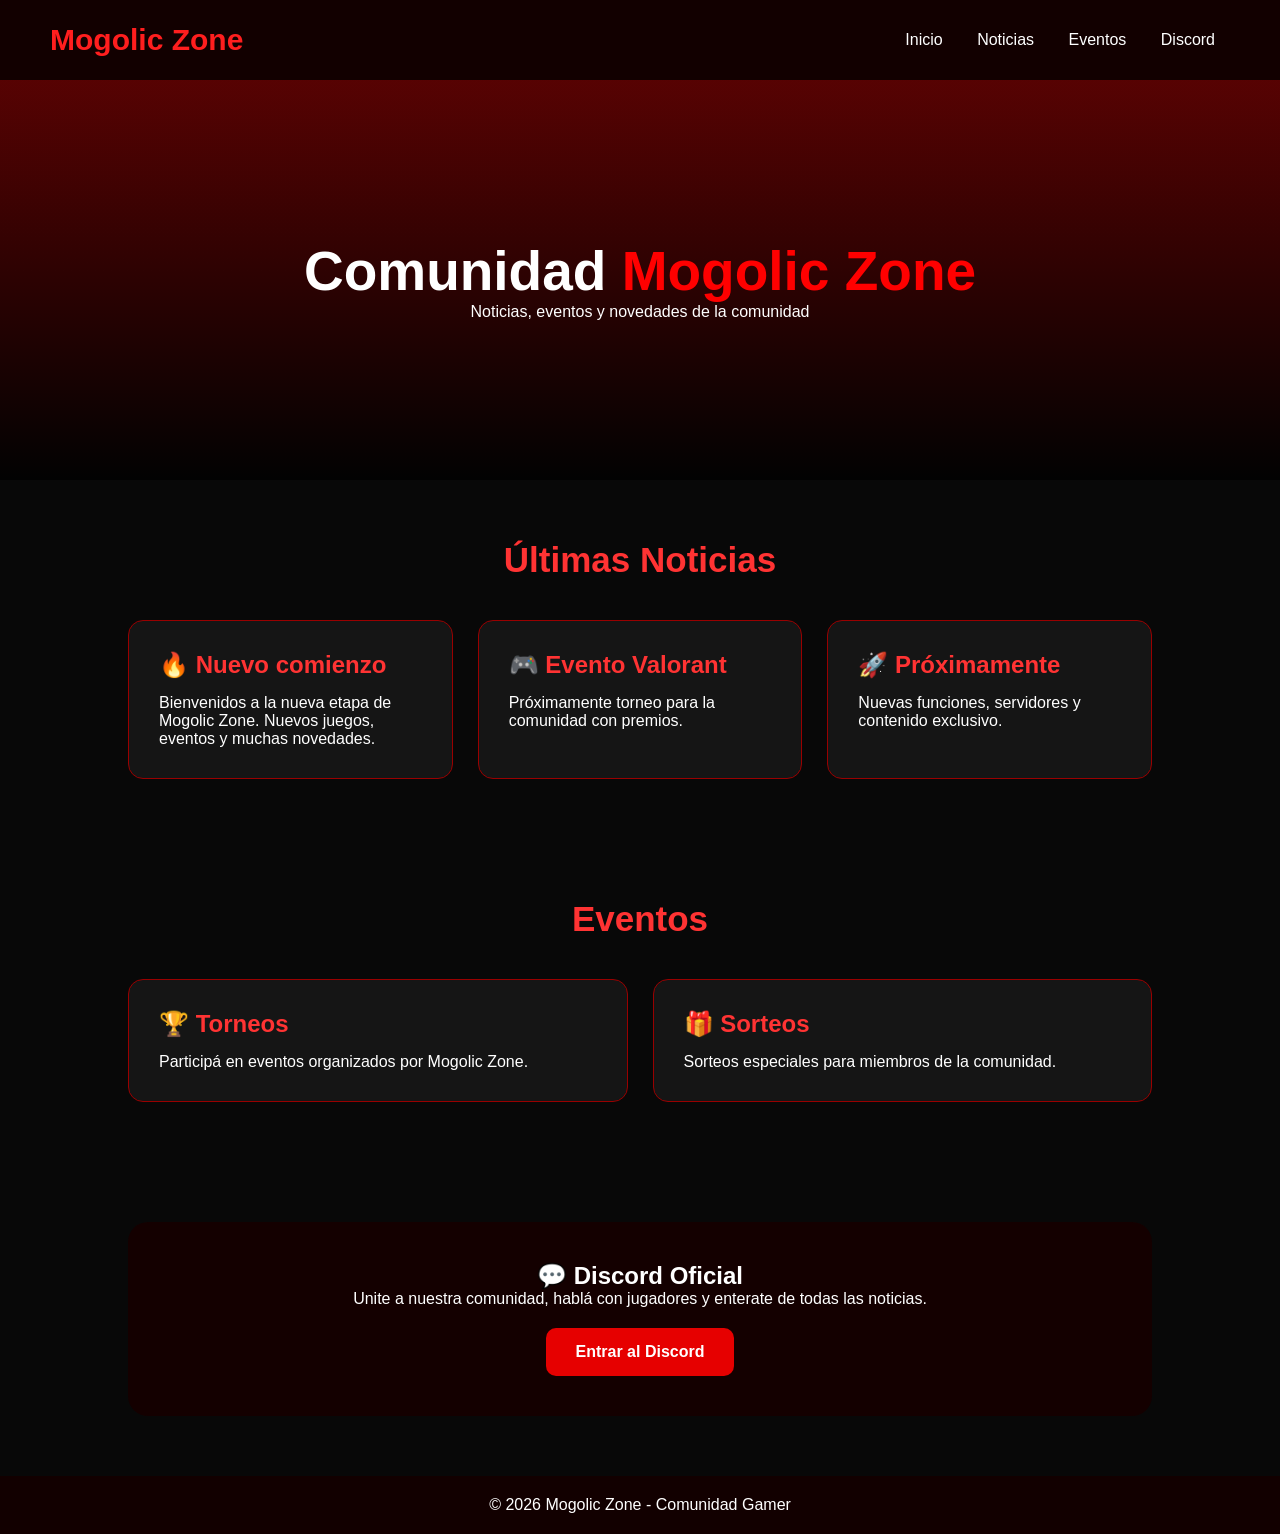
<file: comunidad/index.html>
<!DOCTYPE html>
<html lang="es">

<head>

<meta charset="UTF-8">
<meta name="viewport" content="width=device-width, initial-scale=1.0">

<title>Mogolic Zone | Comunidad</title>


<style>


*{
margin:0;
padding:0;
box-sizing:border-box;
font-family:Arial, sans-serif;
}


body{

background:#080808;
color:white;

}



header{

height:80px;

background:#120000;

display:flex;

align-items:center;

justify-content:space-between;

padding:0 50px;

}



.logo{

font-size:30px;

font-weight:bold;

color:#ff1e1e;

}



nav a{

color:white;

text-decoration:none;

margin:15px;

}



nav a:hover{

color:#ff1e1e;

}





.hero{


height:400px;


display:flex;

justify-content:center;

align-items:center;

text-align:center;


background:

linear-gradient(
rgba(120,0,0,.7),
rgba(0,0,0,.8)
),

url("https://wallpapercave.com/wp/wp2757874.jpg");


background-size:cover;


}




.hero h1{

font-size:55px;

}



.hero span{

color:red;

}




section{

padding:60px 10%;

}




.title{

text-align:center;

font-size:35px;

margin-bottom:40px;

color:#ff3333;

}





.cards{


display:grid;

grid-template-columns:repeat(auto-fit,minmax(250px,1fr));

gap:25px;


}



.card{


background:#151515;

border:1px solid #900;

padding:30px;

border-radius:15px;


}



.card h2{

color:#ff3333;

margin-bottom:15px;

}





.btn{


display:inline-block;

margin-top:20px;

padding:15px 30px;

background:#e60000;

color:white;

text-decoration:none;

border-radius:10px;

font-weight:bold;


}



.btn:hover{

background:white;

color:red;

}





.discord{


text-align:center;

background:#140000;

padding:40px;

border-radius:20px;


}




footer{

background:#120000;

text-align:center;

padding:20px;


}


</style>


</head>



<body>



<header>


<div class="logo">
Mogolic Zone
</div>


<nav>

<a href="../index.html">
Inicio
</a>


<a href="#">
Noticias
</a>


<a href="#">
Eventos
</a>


<a href="#">
Discord
</a>


</nav>



</header>





<div class="hero">


<div>

<h1>
Comunidad <span>Mogolic Zone</span>
</h1>


<p>
Noticias, eventos y novedades de la comunidad
</p>


</div>


</div>








<section>


<h2 class="title">
Últimas Noticias
</h2>




<div class="cards">



<div class="card">


<h2>
🔥 Nuevo comienzo
</h2>


<p>
Bienvenidos a la nueva etapa de Mogolic Zone.
Nuevos juegos, eventos y muchas novedades.
</p>


</div>





<div class="card">


<h2>
🎮 Evento Valorant
</h2>


<p>
Próximamente torneo para la comunidad con premios.
</p>


</div>






<div class="card">


<h2>
🚀 Próximamente
</h2>


<p>
Nuevas funciones, servidores y contenido exclusivo.
</p>


</div>



</div>


</section>







<section>


<h2 class="title">
Eventos
</h2>



<div class="cards">



<div class="card">

<h2>
🏆 Torneos
</h2>

<p>
Participá en eventos organizados por Mogolic Zone.
</p>


</div>



<div class="card">

<h2>
🎁 Sorteos
</h2>

<p>
Sorteos especiales para miembros de la comunidad.
</p>


</div>



</div>



</section>









<section>


<div class="discord">


<h2>
💬 Discord Oficial
</h2>


<p>
Unite a nuestra comunidad, hablá con jugadores y enterate de todas las noticias.
</p>



<a class="btn" href="#">
Entrar al Discord
</a>



</div>


</section>








<footer>

© 2026 Mogolic Zone - Comunidad Gamer

</footer>




</body>

</html>
</file>
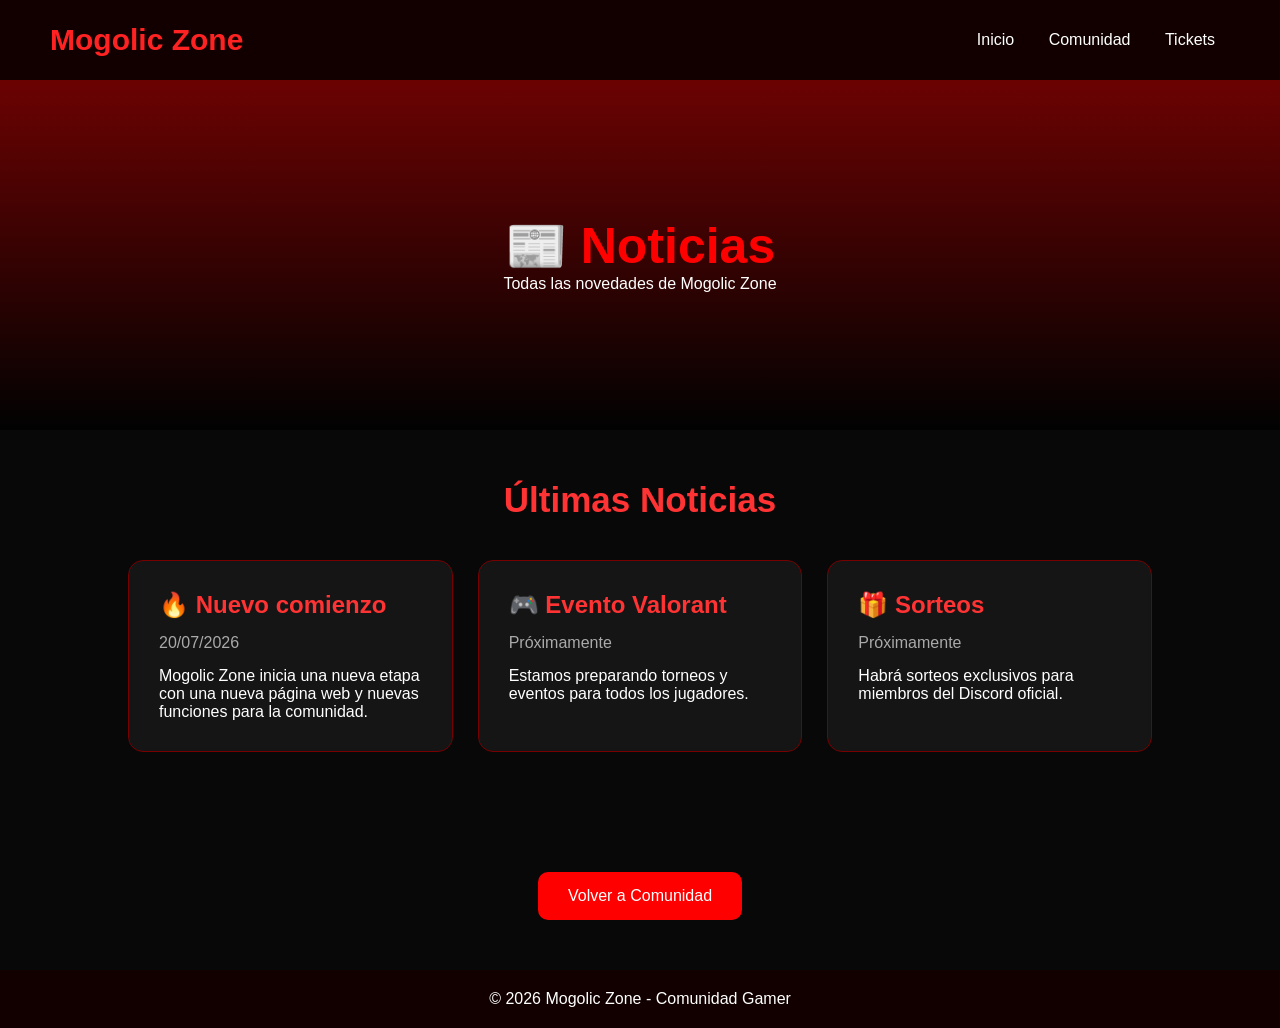
<file: noticias/index.html>
<!DOCTYPE html>
<html lang="es">

<head>

<meta charset="UTF-8">
<meta name="viewport" content="width=device-width, initial-scale=1.0">

<title>Mogolic Zone | Noticias</title>


<style>

*{
margin:0;
padding:0;
box-sizing:border-box;
font-family:Arial,sans-serif;
}


body{

background:#080808;
color:white;

}


header{

height:80px;
background:#120000;

display:flex;
align-items:center;
justify-content:space-between;

padding:0 50px;

}


.logo{

font-size:30px;
font-weight:bold;
color:#ff2222;

}


nav a{

color:white;
text-decoration:none;
margin:15px;

}


nav a:hover{

color:red;

}



.hero{

height:350px;

display:flex;
align-items:center;
justify-content:center;

text-align:center;


background:

linear-gradient(
rgba(150,0,0,.7),
rgba(0,0,0,.8)
),

url("https://wallpapercave.com/wp/wp2757874.jpg");


background-size:cover;


}



.hero h1{

font-size:50px;

}



.hero span{

color:red;

}




section{

padding:50px 10%;

}



.title{

text-align:center;

font-size:35px;

color:#ff3333;

margin-bottom:40px;

}




.grid{

display:grid;

grid-template-columns:repeat(auto-fit,minmax(250px,1fr));

gap:25px;

}




.card{

background:#151515;

padding:30px;

border-radius:15px;

border:1px solid #700;

}



.card h2{

color:#ff3333;

margin-bottom:15px;

}




.date{

color:#aaa;

margin-bottom:15px;

}



.btn{

display:inline-block;

margin-top:20px;

padding:15px 30px;

background:red;

color:white;

text-decoration:none;

border-radius:10px;

}



.btn:hover{

background:white;

color:red;

}




footer{

background:#120000;

text-align:center;

padding:20px;

}


</style>


</head>



<body>



<header>


<div class="logo">
Mogolic Zone
</div>



<nav>

<a href="../index.html">
Inicio
</a>


<a href="../comunidad/index.html">
Comunidad
</a>


<a href="../tickets/index.html">
Tickets
</a>


</nav>


</header>





<div class="hero">

<div>

<h1>
📰 <span>Noticias</span>
</h1>


<p>
Todas las novedades de Mogolic Zone
</p>


</div>

</div>






<section>


<h2 class="title">
Últimas Noticias
</h2>



<div class="grid">



<div class="card">


<h2>
🔥 Nuevo comienzo
</h2>


<div class="date">
20/07/2026
</div>


<p>
Mogolic Zone inicia una nueva etapa con una nueva página web y nuevas funciones para la comunidad.
</p>


</div>






<div class="card">


<h2>
🎮 Evento Valorant
</h2>


<div class="date">
Próximamente
</div>


<p>
Estamos preparando torneos y eventos para todos los jugadores.
</p>


</div>






<div class="card">


<h2>
🎁 Sorteos
</h2>


<div class="date">
Próximamente
</div>


<p>
Habrá sorteos exclusivos para miembros del Discord oficial.
</p>


</div>



</div>


</section>






<section>


<center>

<a class="btn" href="../comunidad/index.html">
Volver a Comunidad
</a>


</center>


</section>






<footer>

© 2026 Mogolic Zone - Comunidad Gamer

</footer>



</body>

</html>
</file>
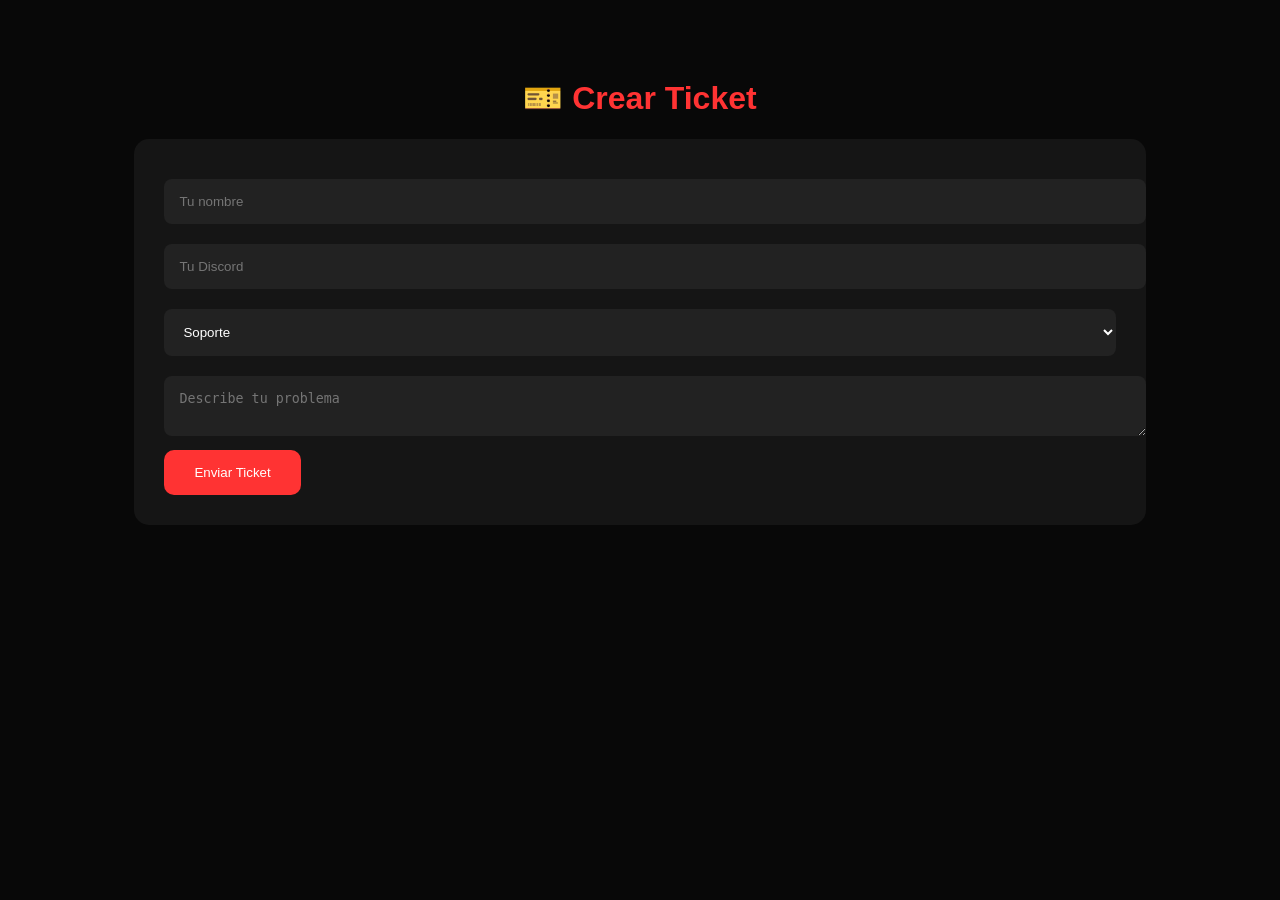
<file: tickets/index.html>
<!DOCTYPE html>
<html lang="es">

<head>

<meta charset="UTF-8">
<meta name="viewport" content="width=device-width, initial-scale=1.0">

<title>Mogolic Zone | Tickets</title>

<style>

body{
background:#080808;
color:white;
font-family:Arial;
}

.container{

width:80%;
margin:auto;
padding:50px;

}


h1{

text-align:center;
color:#ff3333;

}


.box{

background:#151515;
padding:30px;
border-radius:15px;

}


input, textarea, select{

width:100%;
padding:15px;
margin:10px 0;

background:#222;
color:white;

border:none;
border-radius:8px;

}


button{

background:#ff3333;
color:white;

padding:15px 30px;

border:none;
border-radius:10px;

cursor:pointer;

}


button:hover{

background:white;
color:red;

}


a{

color:white;

}

</style>


</head>


<body>


<div class="container">


<h1>
🎫 Crear Ticket
</h1>


<div class="box">


<input id="nombre" placeholder="Tu nombre">


<input id="discord" placeholder="Tu Discord">


<select id="motivo">

<option>Soporte</option>

<option>Compra</option>

<option>Reporte</option>

<option>Staff</option>

</select>


<textarea id="mensaje" placeholder="Describe tu problema"></textarea>


<button onclick="enviar()">
Enviar Ticket
</button>


</div>


</div>



<script>


function enviar(){


let webhook="https://discord.com/api/webhooks/1528870944993706146/zaSnMNjyp6_B7IEViBIy6R80Ywhqybgy9Jv0nOLf4QzKS848dDqYNA9obWjZu0U8IYWV";


let nombre=document.getElementById("nombre").value;

let discord=document.getElementById("discord").value;

let motivo=document.getElementById("motivo").value;

let mensaje=document.getElementById("mensaje").value;



fetch(webhook,{

method:"POST",

headers:{

"Content-Type":"application/json"

},

body:JSON.stringify({

embeds:[{

title:"🎫 Nuevo Ticket Mogolic Zone",

color:16711680,

fields:[

{
name:"Usuario",
value:nombre
},

{
name:"Discord",
value:discord
},

{
name:"Motivo",
value:motivo
},

{
name:"Mensaje",
value:mensaje
}

]

}]

})

});


alert("Ticket enviado correctamente");


}


</script>


</body>

</html>
</file>
